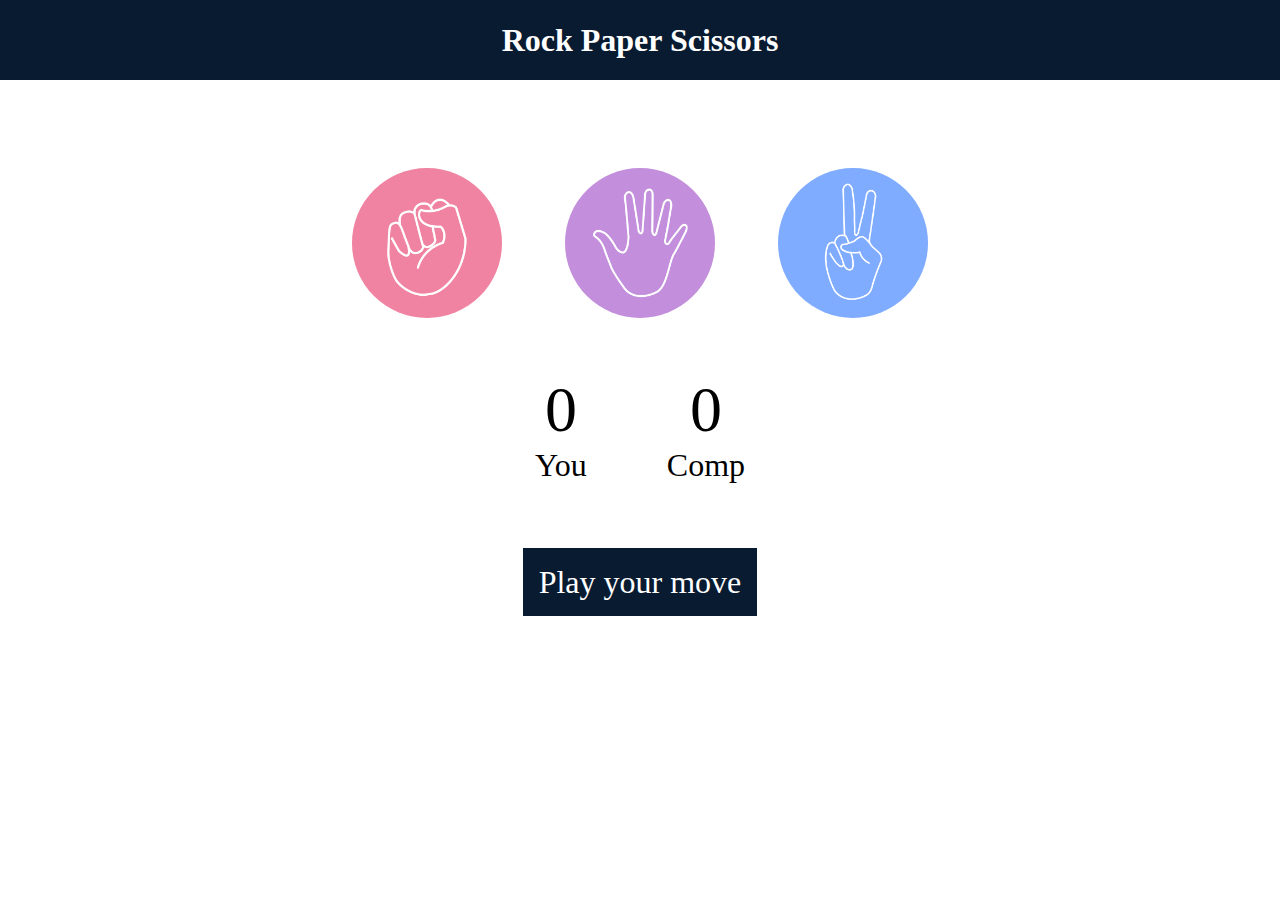
<file: Stone Paper Scissor/index.html>
<!DOCTYPE html>
<html lang="en">
<head>
    <meta charset="UTF-8">
    <meta name="viewport" content="width=device-width, initial-scale=1.0">
    <title>Rock Paper Scissors Game</title>
    <link rel="stylesheet" href="style.css">
</head>
<body>
    
    <h1>Rock Paper Scissors</h1>
    <div class="choices">
        <div class="choice" id="rock">
            <img src="./images/rock.png" >
        </div>
        <div class="choice" id="paper">
            <img src="./images/paper.png" >
        </div>
        <div class="choice" id="scissors">
            <img src="./images/scissors.png" >
        </div>
    </div>

    <div class="score-board">
        <div class="score">
            <p id="user-score">0</p>
            <p>You</p>
        </div>
        <div class="score">
            <p id="comp-score">0</p>
            <p>Comp</p>
        </div>
    </div>

    <div class="msg-container">
        <p id="msg">Play your move</p>
    </div>
    
    <script src="app.js"></script>
</body>
</html>
</file>
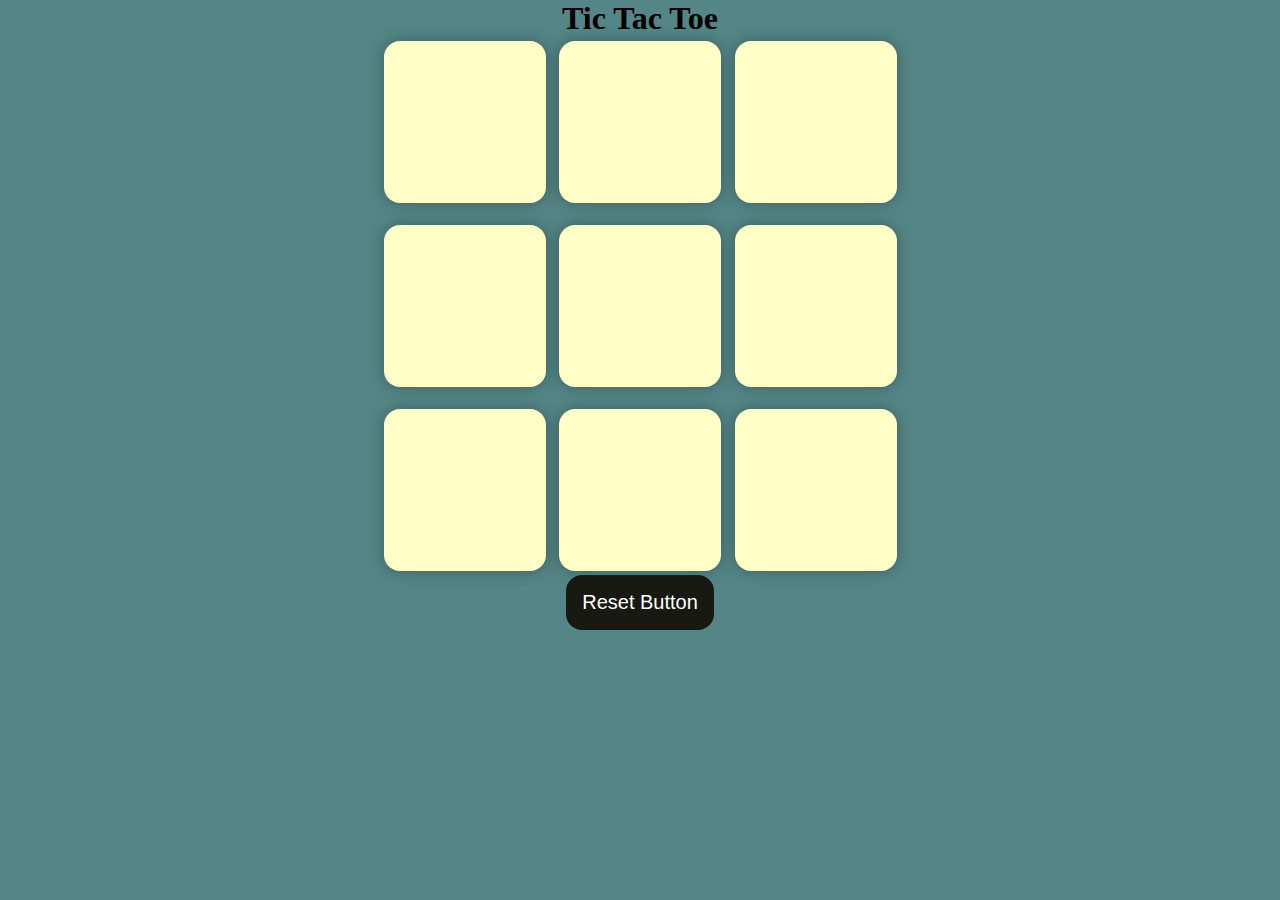
<file: Tic Tac Toi/index.html>
<!DOCTYPE html>
<html lang="en">
<head>
    <meta charset="UTF-8">
    <meta name="viewport" content="width=device-width, initial-scale=1.0">
    <title>Document</title>
    <link rel="stylesheet" href="style.css">
</head>
<body>
    <div class="msg-container hide">
        <p id="msg">Winner</p>
        <button id="new-btn">New Game</button>
    </div>
    <main>
            <div class="container">
            <h1>Tic Tac Toe</h1>
            <div class="game">
                <button class="box"></button>
                <button class="box"></button>
                <button class="box"></button>
                <button class="box"></button>
                <button class="box"></button>
                <button class="box"></button>
                <button class="box"></button>
                <button class="box"></button>
                <button class="box"></button>
            </div>
            <button id="reset-btn">Reset Button</button>
        </div>
    </main>
    

    <script src="app.js"></script>
</body>
</html>
</file>
<file: Stone Paper Scissor/style.css>
* {
    margin: 0;
    padding: 0;
    text-align: center;
}

h1 {
    background-color: #081b31;
    color: #fff;
    height: 5rem;
    line-height: 5rem;
}

.choice {
    height: 165px;
    width: 165px;
    border-radius: 50%;
    display: flex;
    justify-content: center;
    align-items: center;
} 

.choice:hover {
    background-color: #081b31;
    cursor: pointer;
}

img {
    height: 150px;
    width: 150px;
    object-fit: cover;
    border-radius: 50%;
}

.choices {
    display: flex;
    justify-content: center;
    align-items: center;
    gap: 3rem;
    margin-top: 5rem;
}

.score-board {
    display: flex;
    justify-content: center;
    align-items: center;
    font-size: 2rem;
    margin-top: 3rem;
    gap: 5rem;
}

#user-score, 
#comp-score  {
    font-size: 4rem;
}

.msg-container {
    margin-top: 5rem;
}

#msg {
    background-color: #081b31;
    color: #fff;
    font-size: 2rem;
    margin-top: 5rem;
    display: inline;
    padding: 1rem;
    border-radius: 1remx;
}
</file>
<file: Tic Tac Toi/style.css>
* {
    margin: 0;
    padding: 0;
}

body {
    background-color: #548687; 
    text-align: center;
}

.container {
    height: 70vh;
    display: flex;
    justify-content: center;
    align-items: center;
    flex-direction: column;
}

.game {
    height: 60vmin;
    width: 60vmin;
    display: flex;
    flex-wrap: wrap;
    justify-content: center;
    align-items: center;
    gap: 1.5vmin;
}

.box {
    height: 18vmin;
    width: 18vmin;
    border-radius: 1rem;
    border: none;
    box-shadow: 0 0 1rem rgba(0, 0, 0, 0.3);
    font-size: 8vmin;
    color: #b0413e;
    background-color: #ffffc7;
}

#reset-btn {
    padding: 1rem;
    font-size: 1.25rem;
    background-color: #191913;
    color: #fff;
    border-radius: 1rem;
    border: none ;
}

#new-btn {
    padding: 1rem;
    font-size: 1.25rem;
    background-color: #191913;
    color: #ffff;
    border-radius: 1rem;
    border: none;
}

#msg {
    color: #ffffc7;
    font-size: 8vmin;
}

.msg-container {
    height: 100vmin;
    display: flex;
    justify-content: center;
    align-items: center;
    flex-direction: column;
    gap: 4rem;
}

.hide {
    display: none;
}
</file>
